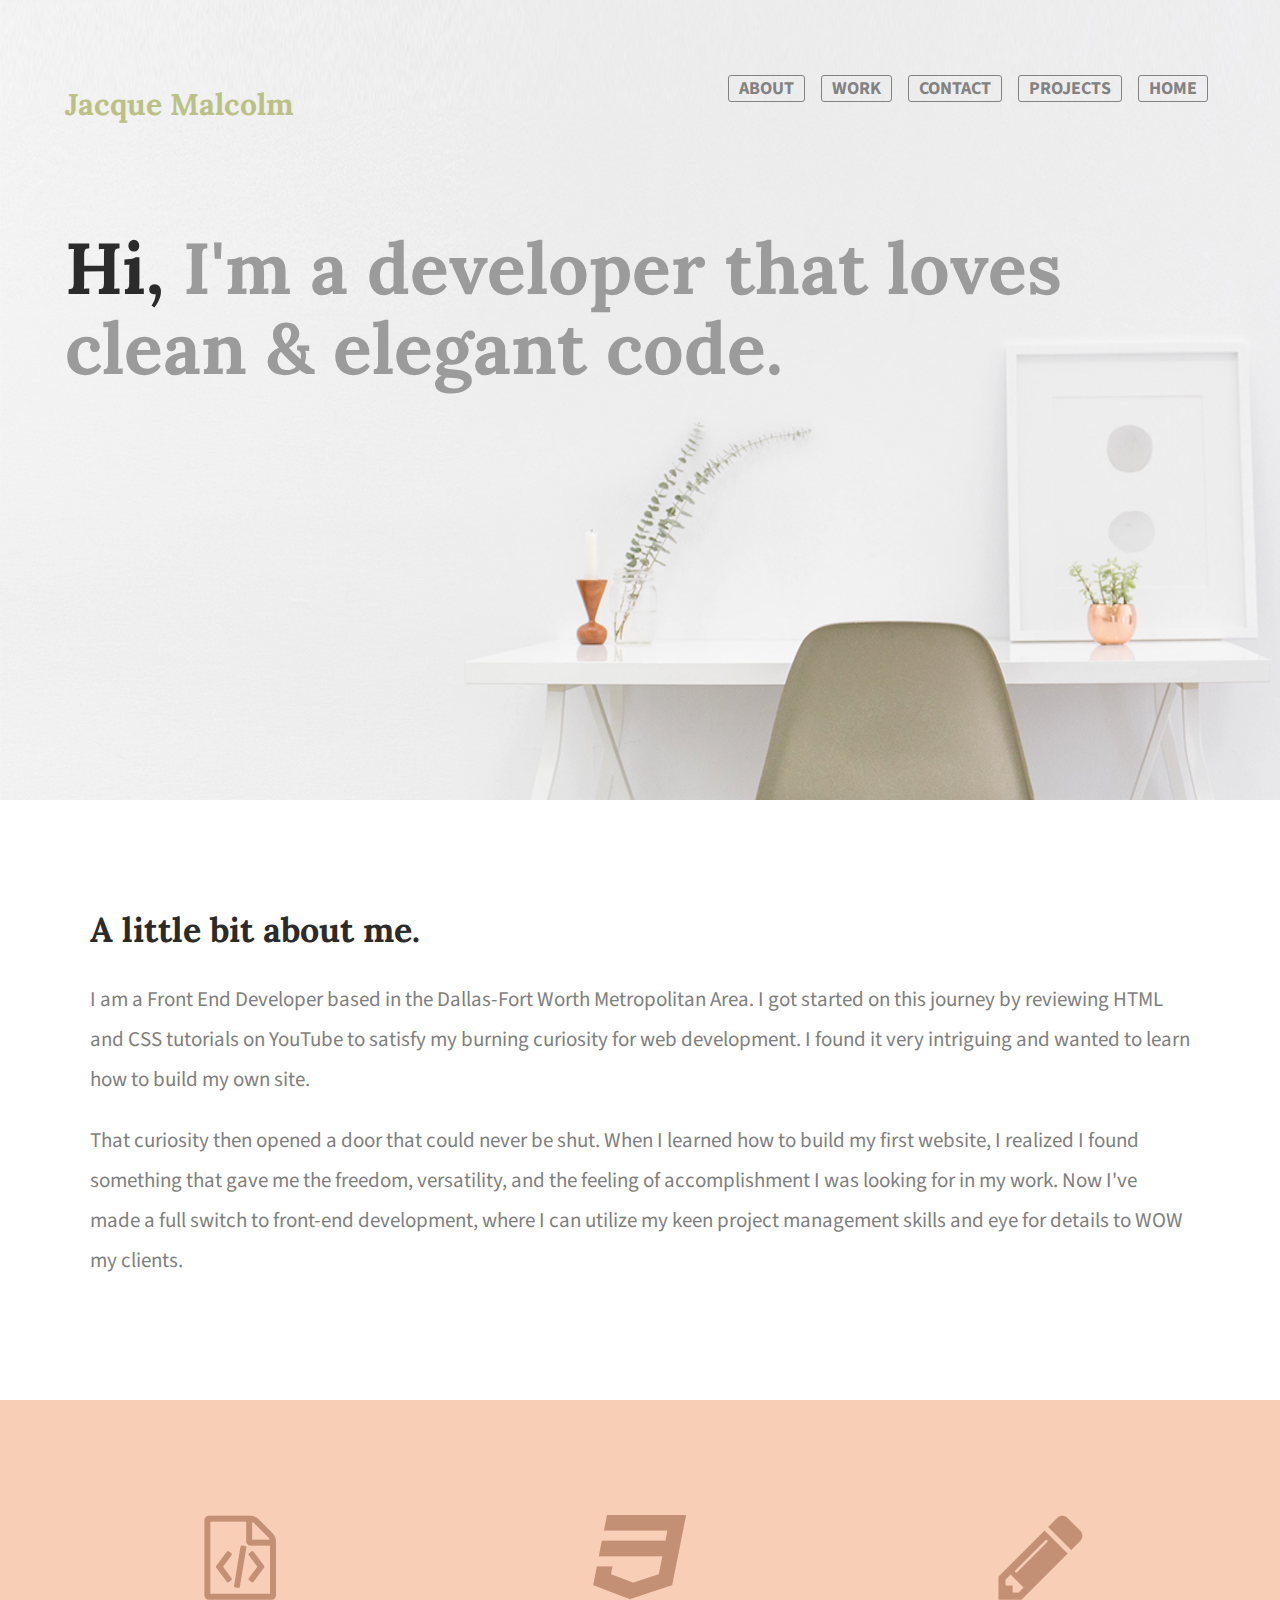
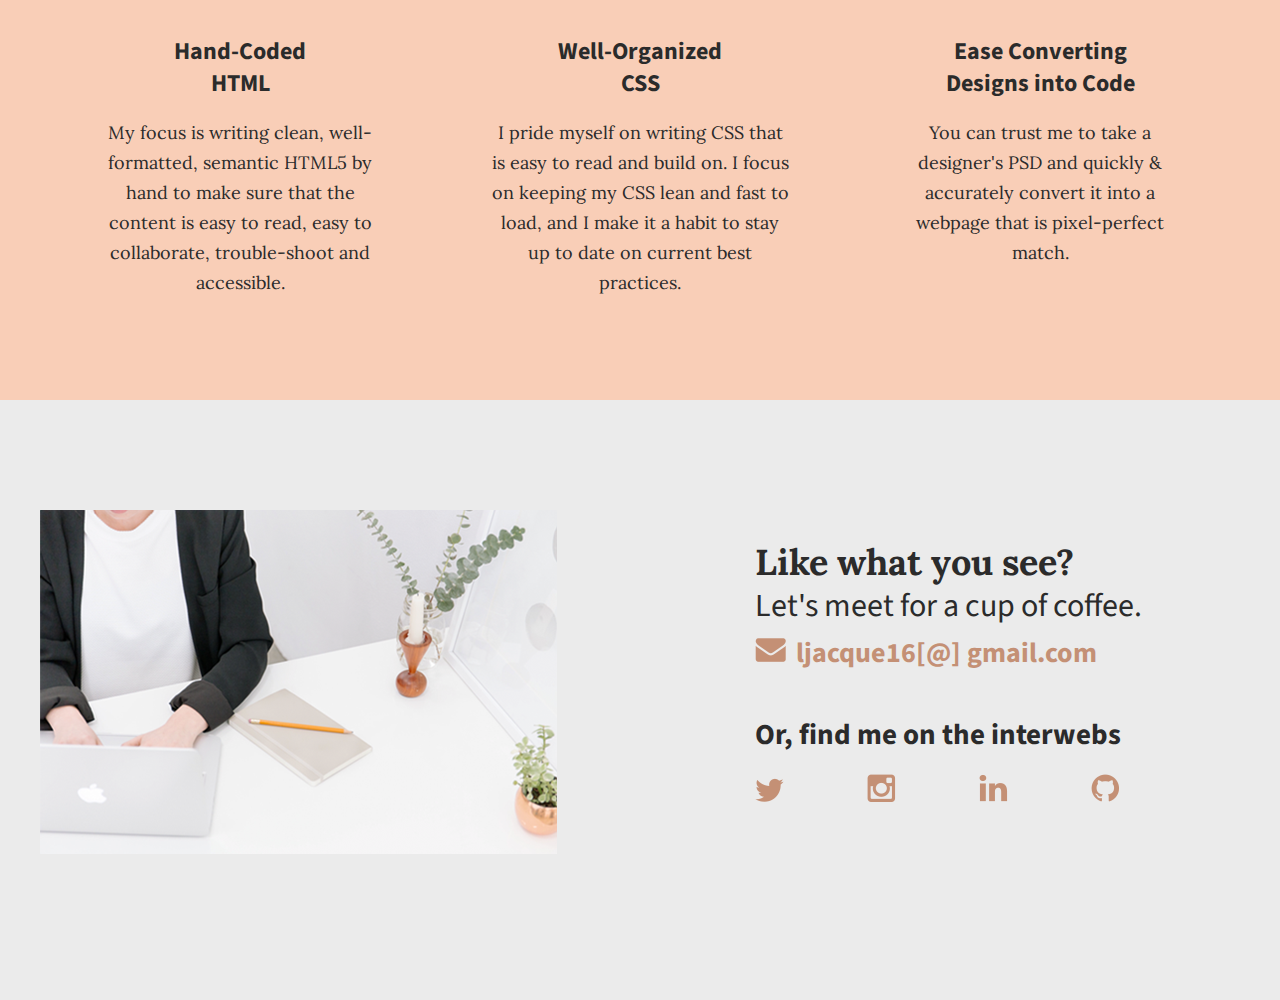
<file: index.html>
<!doctype html>
<html lang="en">
  <head>
        <meta charset="utf-8">
        <title>Jacque Malcolm | Portfolio</title>
        <link rel="stylesheet" href="css/normalize.css">
        <link rel="stylesheet" href="css/main.css">
        <link href='https://fonts.googleapis.com/css?family=Lora:400,700' rel='stylesheet' type='text/css'>
        <link href='https://fonts.googleapis.com/css?family=Source+Sans+Pro:400,700' rel='stylesheet' type='text/css'>
        <link href="https://fonts.googleapis.com/css2?family=Lora:wght@400;700&display=swap" rel="stylesheet">
  </head>
  <body>
      <header>
        <div class="homepage-img">
        <div class="full-width">
          <div class="half-width">
            <h1>Jacque Malcolm</h1>
          </div>
        <div class="half-width">
          <nav>
            <ul>
              <li><a class="button" href="#about">About</a></li>
              <li><a class="button" href="#work">Work</a></li>
              <li><a class="button" href="#contact">Contact</a></li>
              <li><a class="button" href="pages/projects.html">Projects</a></li>
              <li><a class="button" href="index.html">Home</a></li>
            </ul>
          </nav>
        </div>
        <h2><span>Hi,</span> I'm a developer that loves clean &amp; elegant code.</h2>
      </div>
      </div>
    </header>
  <main>
    <section id="about">
      <div class="full-width">
        <h2>A little bit about me.</h2>
          <p> I am a Front End Developer based in the Dallas-Fort Worth Metropolitan Area. 
              I got started on this journey by reviewing HTML and CSS tutorials on YouTube 
              to satisfy my burning curiosity for web development. I found it very intriguing 
              and wanted to learn how to build my own site.</P>
          <p>That curiosity then opened a door that could never be shut. When I learned how to
             build my first website, I realized I found something that gave me the freedom, 
             versatility, and the feeling of accomplishment I was looking for in my work. Now I've 
             made a full switch to front-end development, where I can utilize my keen project management skills and eye for details to WOW my clients.
           </p>
        </div>
    </section>
    <section id="work">
        <div class="full-width">
          <div class="third-width">
            <img src="img/html-icon.png" alt="HTML icon" />
            <h3>Hand-Coded HTML</h3>
            <p>My focus is writing clean, well-formatted, semantic HTML5 by
             hand to make sure that the content is easy to read, easy to
             collaborate, trouble-shoot and accessible.</p>
           </div>
           <div class="third-width">
             <img src="img/css-icon.png" alt="CSS icon" />
             <h3>Well-Organized CSS</h3>
             <p>I pride myself on writing CSS that is easy to read and build on.
           I focus on keeping my CSS lean and fast to load, and I make it a
           habit to stay up to date on current best practices.</p>
         </div>
         <div class="third-width">
           <img src="img/pencil-icon.png" alt="Pencil icon" />
           <h3>Ease Converting Designs into Code</h3>
           <p>You can trust me to take a designer's PSD and quickly &
            accurately convert it into a webpage that is pixel-perfect match.</p>
        </div>
      </div>
    </section>
    <footer id="contact">
      <div class="full-width">
        <div class="half-width">
          <img src="img/contact-image.png" alt="my contact image" />
        </div>
        <div class="half-width">
            <h2>Like what you see?</h2>
            <h3 id="email-header">Let's meet for a cup of coffee.</h3>
            <a href="mailto:ljacque16@gmail.com"><img src="img/envelope.png" id="envelope"
alt="envelope icon" />ljacque16[@] gmail.com</a>
            <h3 id="socialmedia-header">Or, find me on the interwebs</h3>
            <ul>
                <li><a href="https://twitter.com/explore" target="_blank">
                <img src="img/twitter.png" alt="twitter icon" /></a></li>
                <li><a href="https://www.instagram.com/jmal.colm/" target="_blank">
                <img src="img/instagram.png" alt="instagram icon" /></a></li>
                <li><a href="https://www.linkedin.com/in/ljacque1/" target="_blank">
                <img src="img/linkedIn.png" alt="linkedin icon" /></a></li>
                <li><a href=""><img src="img/github.png" alt="github icon" /></a></li>
            </ul>
          </div>
        </div>
      </footer>
    </main>
  </body>
</html>
</file>
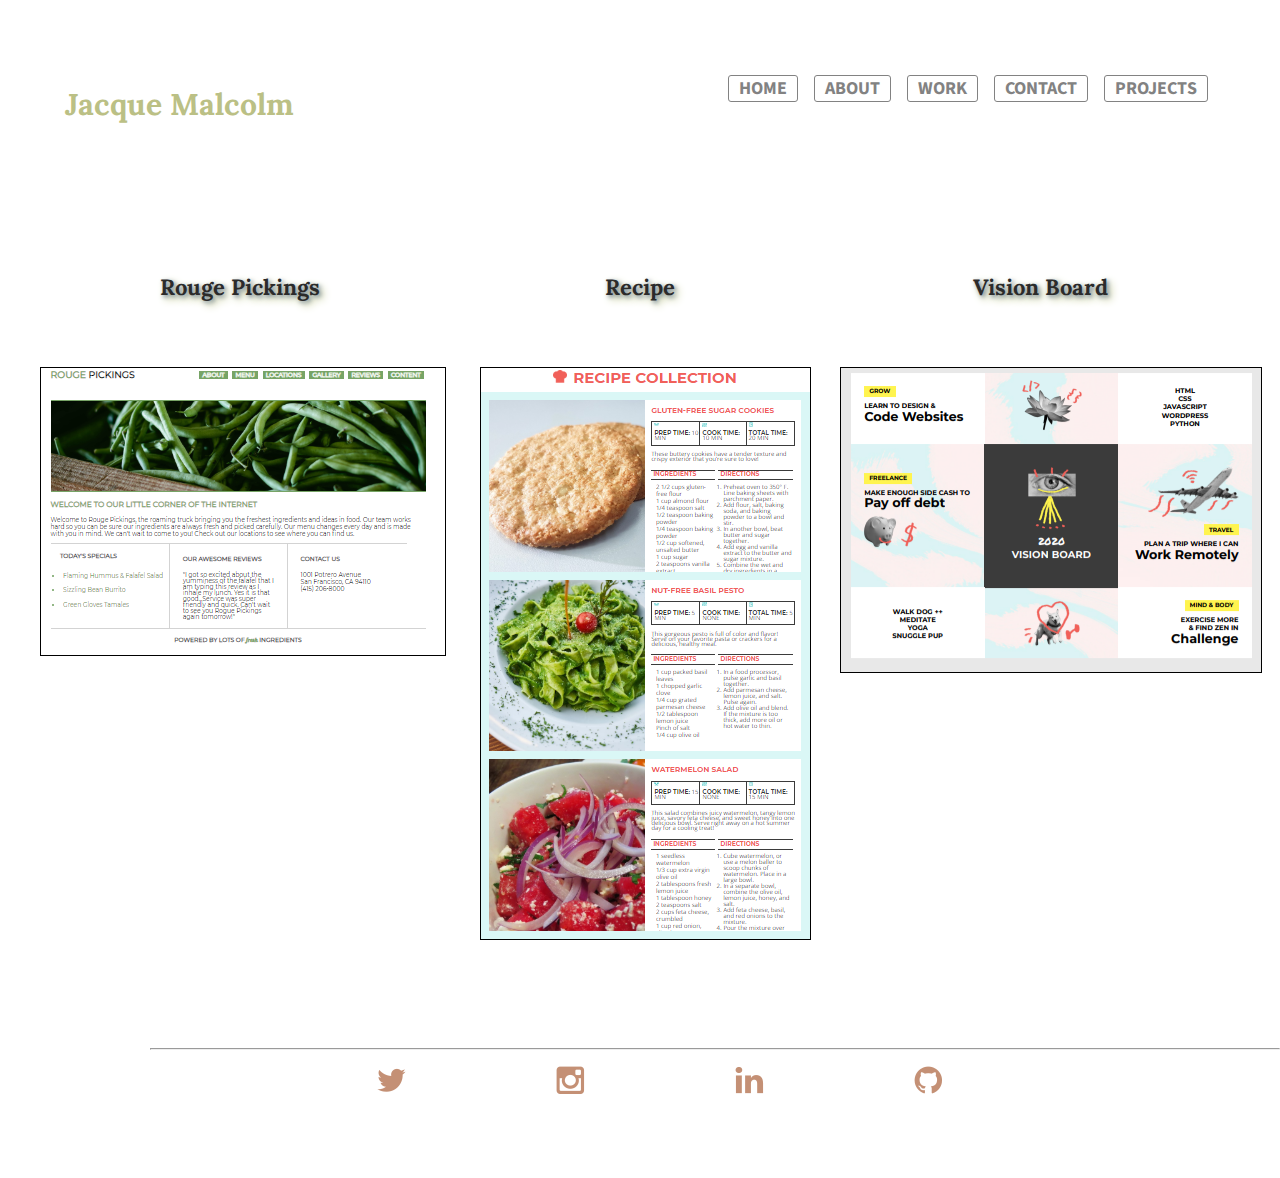
<file: pages/projects.html>
<!doctype html>
<html lang="en">
  <head>
        <meta charset="utf-8">
        <title>Projects</title>
        <link rel="stylesheet" href="../css/normalize.css">
        <link rel="stylesheet" href="../css/main.css">
        <link href='https://fonts.googleapis.com/css?family=Lora:400,700' rel='stylesheet' type='text/css'>
        <link href='https://fonts.googleapis.com/css?family=Source+Sans+Pro:400,700' rel='stylesheet' type='text/css'>
        <link href="https://fonts.googleapis.com/css2?family=Lora:wght@400;700&display=swap" rel="stylesheet">
  </head>
  <body>
    <div class="second-page">
    </div>  
    <header>
        <div class="full-width page-two">
        <div class="half-width">
          <h1>Jacque Malcolm</h1>
        </div>
        <div class="half-width">
          <nav>
            <ul>
              <li><a class="button" href="../index.html">Home</a></li>
              <li><a class="button" href="../#about.html">About</a></li>
              <li><a class="button" href="../#work.html">Work</a></li>
              <li><a class="button" href="../#contact.htmlS">Contact</a></li>
              <li><a class="button" href="#projects">Projects</a></li>
            </ul>
          </nav>
        </div>
        </div>
    </header>
    <main>
      <section id="projects">
        <div class="full-width">
          <div class="third-width">
          <div>
            <h4>Rouge Pickings</h4>
          </div>
          <div>
            <img src="../img/rogue-pickings.png" alt="rogue pickings" />
          </div>
          </div>
          <div class="third-width two">
          <div>
            <h4>Recipe</h4>
          </div>
          <div>
           <img src="../img/recipe.png" alt="Recipe" />
          </div>
          </div>
          <div class="third-width">
          <div>
            <h4>Vision Board</h4>
          </div>
          <div>
          <img src="../img/vision-board.png" alt="Vision Board" />
          </div>
          </div>
        </div>
    </section>
  </main>
  <footer>
    <section id="icons-two">
    <div class="full-width">
      <hr class="divider">
      <ul>
        <li><a href="https://twitter.com/explore" target="_blank">
          <img src="../img/twitter.png" alt="twitter icon" /></a></li>
        <li><a href="https://www.instagram.com/jmal.colm/" target="_blank">
          <img src="../img/instagram.png" alt="instagram icon" /></a></li>
        <li><a href="https://www.linkedin.com/in/ljacque1/" target="_blank">
          <img src="../img/linkedIn.png" alt="linkedin icon" /></a></li>
        <li><a href="https://github.com/JacqueM-tech"><img src="../img/github.png" alt="github icon" /></a></li>
      </ul>
    </div>
  </section> 
  </footer>
  </body>
</html>
</file>
<file: css/main.css>
/* --- PORTFOLIO STYLESHEET --- */
/* --- BASE STYLES --- */
body {
font-family: 'Source Sans Pro', sans-serif;
color: #2b2b2b;
}
#about, #work, #contact {
    height: 600px;
}
/***** GRID *****/
.full-width {
    width: 1200px;
    margin: 0 auto;
}
.half-width {
    width: 600px;
    float: left;
}
.third-width {
    width: 400px;
    float: left;
}

/***** HEADER *****/
header .homepage-img {
    height: 800px;
    background: url('../img/hero.png');
    background-size: cover;
}
header h1 {
    font-family:'lora', serif;
    font-size: 30px;
    color: #bbc085;
    padding: 65px 0 65px 25px;
}
nav {
    font-size: 18px;
    font-weight: bold;
    float: right;
    padding: 75px 25px;
}
.button {
    border: 1px solid;
    border-radius: 3px;
    height: 30px;
    line-height: 28px;
    padding: 0 10px;
    text-align: center;
    margin-right: 2px;
    box-sizing: border-box;
}
nav ul {
    list-style: none;
    padding: 0;
    margin: 0;
    text-align: center;
}
nav ul li {
    display: inline;
    padding: 5px;
    vertical-align: middle;
}
nav ul li a {
    text-transform: uppercase;
    text-decoration: none;
    vertical-align: middle;
}
a:link {
    color: #828282;
}
a:visited {
    color: #bbc085;
}
a:hover {
    background-color: peachpuff;
    color: #828282;
}
header h2 {
    width: 1000px;
    clear: both;
    font-family: 'lora', serif;
    font-size: 72px;
    line-height: 80px;
    color: #9b9b9b;
    padding: 20px 0 20px 25px;
}
header h2 span {
    color: #2b2b2b;
}
header h3 {
    width: 900px;
    font-family: 'lora', serif;
    font-size: 24px;
    line-height: 40px;
    padding: 20px;
    display: inline;
}

/***** ABOUT *****/
#about .full-width {
    padding: 80px 0;
}
#about h2 {
  font-family: 'lora', serif;
  font-size: 34px;
  padding-left: 50px;
}
#about p {
  font-size: 21px;
  color: #7f7f7f;
  line-height: 40px;
  padding-left: 50px;
  padding-right: 50px;
}
/***** WORK *****/
#work {
  background-color: #f9ceb7;
  text-align: center;
}
#work .full-width {
  padding: 115px 0;
}
#work img {
  padding-bottom: 30px;
}
#work h3 {
    font-size: 24px;
    line-height: 32px;
    width: 190px;
    margin: 0 auto;
}
#work p {
    font-family: 'lora', serif;
    font-size: 18px;
    line-height: 30px;
    padding: 0 50px;
}
/***** CONTACT *****/
#contact {
  background-color: #ebebeb;
}
#contact .full-width {
    padding: 110px 0;
}
#contact img#contact-img {
    margin-left: 25px;
    border: 12px solid #ffffff;
}
#contact h2, #contact #email-header, #contact #socialmedia-header, #contact ul {
    padding-left: 115px;
}
#contact #envelope {
    padding: 0 10px 0 115px;
}
#contact h2 {
  font-family: 'lora', serif;
  font-size: 36px;
  line-height: 44px;
}
#contact #email-header {
  font-size: 32px;
  font-weight: 400;
  line-height: 44px ;
  margin: -30px 0 5px 0;
}
#contact #socialmedia-header {
    font-weight: bold;
    font-size: 29px;
    line-height: 44px;
    margin: 40px 0 0 0;
}
#contact a {
    text-decoration: none;
    color: #c49075;
    font-weight: bold;
    font-size: 28px;
}
#contact ul {
    list-style: none;
}
#contact ul li {
     display: inline-block;
}
#contact ul img {
    font-size: 32px;
    padding-right: 80px;
}
/* --- PROJECTS PAGE-TWO --- */
body .second-page {
    background-color: linear-gradient(to bottom, white, grey, lightgrey);
}

header .page-two {
   height: 10px;
}

nav .page-two {
    text-decoration: none;
    color: #c49075;
    font-weight: bold;
    font-size: 18px;
}
ul .page-two {
    list-style: none;
}

ul li .page-two {
    display: inline-block;
    margin: 10px 5px;
}

#projects .full-width {
    display: flex;
    flex-flow: row nowrap;
    justify-content: center;
    height: 750px;
}

#projects h4 {
    display: flex;
    justify-content: center;
    font-family: 'lora', serif;
    font-size: 22px;
    line-height: 100px;
    text-shadow: 2px 2px 4px lightslategrey, 4px 4px 8px #bbc085;
}

#projects .two img {
    margin-left: 40px;
}

#projects img {
    border: 1px solid black;
}

.full-width hr .divider {
    border-top: 1px solid grey;
    margin-bottom: 50px;

}

footer #icons-two {
    display: flex;
    flex-flow: row nowrap;
    justify-content: center;
    align-items: center;
    height: 200px;
    margin: 0 0 0 150px;
    padding-top: 20px;
    
}

#icons-two a {
    text-decoration: none;
}

#icons-two ul {
    display: flex;
     flex-flow: row nowrap;
     justify-content: center;
     align-items: center;

}

#icons-two ul li {
     list-style: none;
}
#icons-two img {
    margin-right: 150px;

}
</file>
